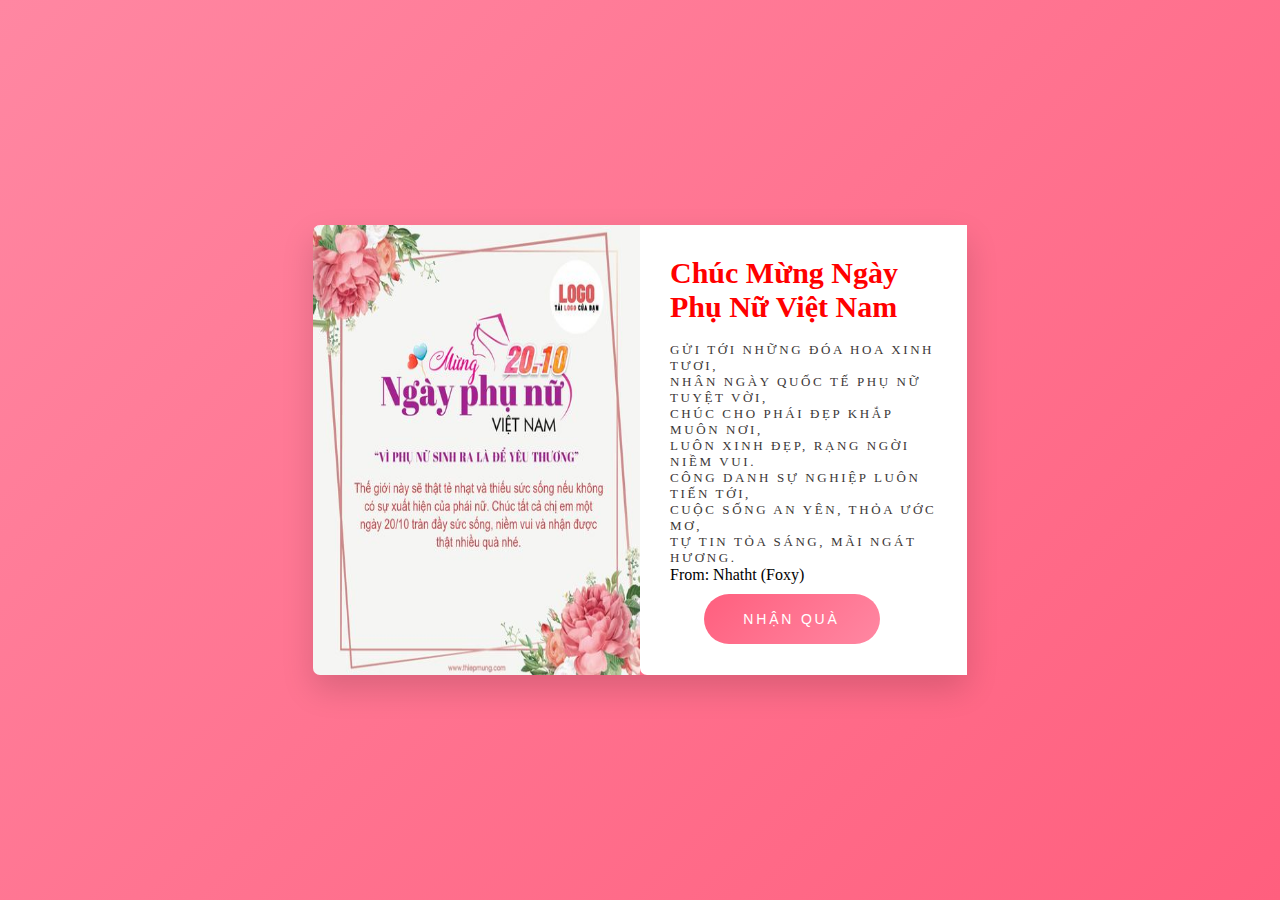
<file: index.html>
<!DOCTYPE html>
<html lang="en">
<head>
    <meta charset="UTF-8">
    <meta http-equiv="X-UA-Compatible" content="IE=edge">
    <meta name="viewport" content="width=device-width, initial-scale=1.0">
    <title>Chào Mừng Ngày Phụ Nữ Việt Nam 20/11</title>
    <link rel="stylesheet" href="./style.css">
    <style>
        .move-right {
            position: absolute;
            right: 0;
            top: 0; /* Nếu bạn muốn nó ở góc trên bên phải */
            /* bottom: 0; */ /* Nếu bạn muốn nó ở góc dưới bên phải */
        }
    </style>
</head>
<body>
    <div class="wrapper">
        <div class="product-img">
            <img src="./a.jpg" 
            alt="" height="420" width="327">
        </div>
        <div class="product-info">
            <div class="product-text">
                <div class="product-text-title">Chúc Mừng Ngày Phụ Nữ Việt Nam</div>
                <br>
                <div class="product-text-content">Gửi tới những đóa hoa xinh tươi,
                    <br>
                    Nhân ngày Quốc tế Phụ nữ tuyệt vời,
                    <br>
                    Chúc cho phái đẹp khắp muôn nơi,
                    <br>
                    Luôn xinh đẹp, rạng ngời niềm vui. <br>
                    Công danh sự nghiệp luôn tiến tới, <br>
                    Cuộc sống an yên, thỏa ước mơ, <br>
                    Tự tin tỏa sáng, mãi ngát hương. <br>
                </div>
                <div>
                    From: Nhatht (Foxy) <br>
                </div>
            </div>

            <div class="product-btn">
                <button id="giftButton" type="button">
                    Nhận quà
                </button>
            
                <script>
                    document.getElementById('giftButton').onclick = function() {
                        window.location.href = 'flower.html';
                    };
                </script>
            </div>
        </div>
    </div>
</body>
</html>
</file>
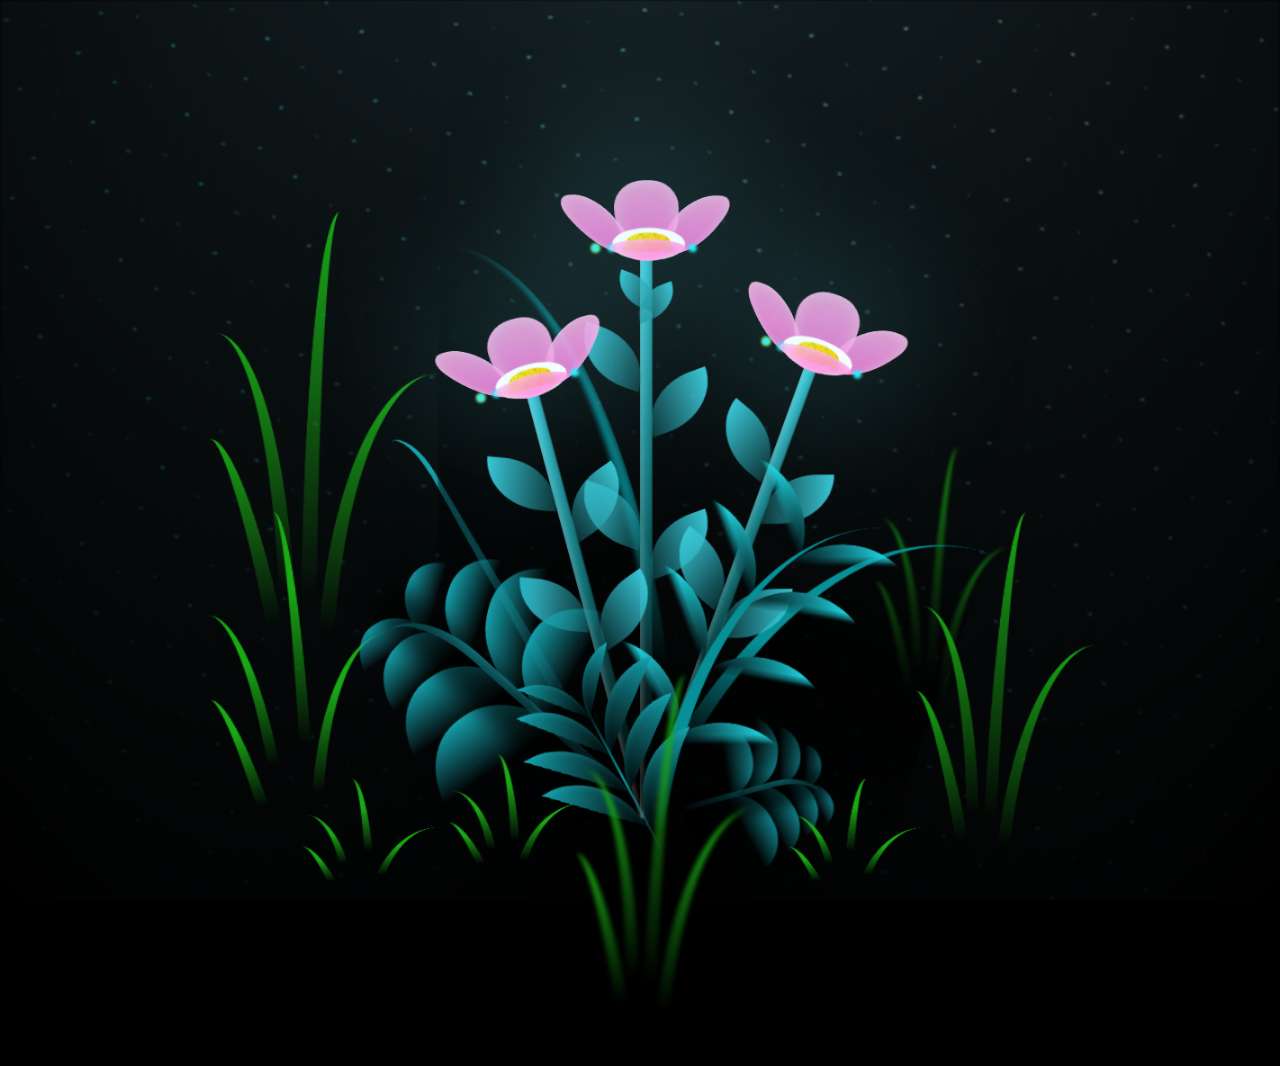
<file: flower.html>
<!DOCTYPE html>
<html lang="en">
<head>
    <meta charset="UTF-8">
    <meta http-equiv="X-UA-Compatible" content="IE=edge">
    <meta name="viewport" content="width=device-width, initial-scale=1.0">
    <link rel="stylesheet" href="style2.css">
    <title>Blossoming Flowers at Magical Night</title>
</head>
<body class="not-loaded">
  <div class="night">
    <div class="text" >
      Chúc Mừng Ngày Phụ Nữ Việt Nam
     </div>
  </div>
  
  <div class="flowers">
   
    <div class="flower flower--1">
      <div class="flower__leafs flower__leafs--1">
        <div class="flower__leaf flower__leaf--1"></div>
        <div class="flower__leaf flower__leaf--2"></div>
        <div class="flower__leaf flower__leaf--3"></div>
        <div class="flower__leaf flower__leaf--4"></div>
        <div class="flower__white-circle"></div>

        <div class="flower__light flower__light--1"></div>
        <div class="flower__light flower__light--2"></div>
        <div class="flower__light flower__light--3"></div>
        <div class="flower__light flower__light--4"></div>
        <div class="flower__light flower__light--5"></div>
        <div class="flower__light flower__light--6"></div>
        <div class="flower__light flower__light--7"></div>
        <div class="flower__light flower__light--8"></div>

      </div>
      <div class="flower__line">
        <div class="flower__line__leaf flower__line__leaf--1"></div>
        <div class="flower__line__leaf flower__line__leaf--2"></div>
        <div class="flower__line__leaf flower__line__leaf--3"></div>
        <div class="flower__line__leaf flower__line__leaf--4"></div>
        <div class="flower__line__leaf flower__line__leaf--5"></div>
        <div class="flower__line__leaf flower__line__leaf--6"></div>
      </div>
    </div>

    <div class="flower flower--2">
      <div class="flower__leafs flower__leafs--2">
        <div class="flower__leaf flower__leaf--1"></div>
        <div class="flower__leaf flower__leaf--2"></div>
        <div class="flower__leaf flower__leaf--3"></div>
        <div class="flower__leaf flower__leaf--4"></div>
        <div class="flower__white-circle"></div>

        <div class="flower__light flower__light--1"></div>
        <div class="flower__light flower__light--2"></div>
        <div class="flower__light flower__light--3"></div>
        <div class="flower__light flower__light--4"></div>
        <div class="flower__light flower__light--5"></div>
        <div class="flower__light flower__light--6"></div>
        <div class="flower__light flower__light--7"></div>
        <div class="flower__light flower__light--8"></div>

      </div>
      <div class="flower__line">
        <div class="flower__line__leaf flower__line__leaf--1"></div>
        <div class="flower__line__leaf flower__line__leaf--2"></div>
        <div class="flower__line__leaf flower__line__leaf--3"></div>
        <div class="flower__line__leaf flower__line__leaf--4"></div>
      </div>
    </div>

    <div class="flower flower--3">
      <div class="flower__leafs flower__leafs--3">
        <div class="flower__leaf flower__leaf--1"></div>
        <div class="flower__leaf flower__leaf--2"></div>
        <div class="flower__leaf flower__leaf--3"></div>
        <div class="flower__leaf flower__leaf--4"></div>
        <div class="flower__white-circle"></div>

        <div class="flower__light flower__light--1"></div>
        <div class="flower__light flower__light--2"></div>
        <div class="flower__light flower__light--3"></div>
        <div class="flower__light flower__light--4"></div>
        <div class="flower__light flower__light--5"></div>
        <div class="flower__light flower__light--6"></div>
        <div class="flower__light flower__light--7"></div>
        <div class="flower__light flower__light--8"></div>

      </div>
      <div class="flower__line">
        <div class="flower__line__leaf flower__line__leaf--1"></div>
        <div class="flower__line__leaf flower__line__leaf--2"></div>
        <div class="flower__line__leaf flower__line__leaf--3"></div>
        <div class="flower__line__leaf flower__line__leaf--4"></div>
      </div>
    </div>

    <div class="grow-ans" style="--d:1.2s">
      <div class="flower__g-long">
        <div class="flower__g-long__top"></div>
        <div class="flower__g-long__bottom"></div>
      </div>
    </div>

    <div class="growing-grass">
      <div class="flower__grass flower__grass--1">
        <div class="flower__grass--top"></div>
        <div class="flower__grass--bottom"></div>
        <div class="flower__grass__leaf flower__grass__leaf--1"></div>
        <div class="flower__grass__leaf flower__grass__leaf--2"></div>
        <div class="flower__grass__leaf flower__grass__leaf--3"></div>
        <div class="flower__grass__leaf flower__grass__leaf--4"></div>
        <div class="flower__grass__leaf flower__grass__leaf--5"></div>
        <div class="flower__grass__leaf flower__grass__leaf--6"></div>
        <div class="flower__grass__leaf flower__grass__leaf--7"></div>
        <div class="flower__grass__leaf flower__grass__leaf--8"></div>
        <div class="flower__grass__overlay"></div>
      </div>
    </div>

    <div class="growing-grass">
      <div class="flower__grass flower__grass--2">
        <div class="flower__grass--top"></div>
        <div class="flower__grass--bottom"></div>
        <div class="flower__grass__leaf flower__grass__leaf--1"></div>
        <div class="flower__grass__leaf flower__grass__leaf--2"></div>
        <div class="flower__grass__leaf flower__grass__leaf--3"></div>
        <div class="flower__grass__leaf flower__grass__leaf--4"></div>
        <div class="flower__grass__leaf flower__grass__leaf--5"></div>
        <div class="flower__grass__leaf flower__grass__leaf--6"></div>
        <div class="flower__grass__leaf flower__grass__leaf--7"></div>
        <div class="flower__grass__leaf flower__grass__leaf--8"></div>
        <div class="flower__grass__overlay"></div>
      </div>
    </div>

    <div class="grow-ans" style="--d:2.4s">
      <div class="flower__g-right flower__g-right--1">
        <div class="leaf"></div>
      </div>
    </div>

    <div class="grow-ans" style="--d:2.8s">
      <div class="flower__g-right flower__g-right--2">
        <div class="leaf"></div>
      </div>
    </div>

    <div class="grow-ans" style="--d:2.8s">
      <div class="flower__g-front">
        <div class="flower__g-front__leaf-wrapper flower__g-front__leaf-wrapper--1">
          <div class="flower__g-front__leaf"></div>
        </div>
        <div class="flower__g-front__leaf-wrapper flower__g-front__leaf-wrapper--2">
          <div class="flower__g-front__leaf"></div>
        </div>
        <div class="flower__g-front__leaf-wrapper flower__g-front__leaf-wrapper--3">
          <div class="flower__g-front__leaf"></div>
        </div>
        <div class="flower__g-front__leaf-wrapper flower__g-front__leaf-wrapper--4">
          <div class="flower__g-front__leaf"></div>
        </div>
        <div class="flower__g-front__leaf-wrapper flower__g-front__leaf-wrapper--5">
          <div class="flower__g-front__leaf"></div>
        </div>
        <div class="flower__g-front__leaf-wrapper flower__g-front__leaf-wrapper--6">
          <div class="flower__g-front__leaf"></div>
        </div>
        <div class="flower__g-front__leaf-wrapper flower__g-front__leaf-wrapper--7">
          <div class="flower__g-front__leaf"></div>
        </div>
        <div class="flower__g-front__leaf-wrapper flower__g-front__leaf-wrapper--8">
          <div class="flower__g-front__leaf"></div>
        </div>
        <div class="flower__g-front__line"></div>
      </div>
    </div>

    <div class="grow-ans" style="--d:3.2s">
      <div class="flower__g-fr">
        <div class="leaf"></div>
        <div class="flower__g-fr__leaf flower__g-fr__leaf--1"></div>
        <div class="flower__g-fr__leaf flower__g-fr__leaf--2"></div>
        <div class="flower__g-fr__leaf flower__g-fr__leaf--3"></div>
        <div class="flower__g-fr__leaf flower__g-fr__leaf--4"></div>
        <div class="flower__g-fr__leaf flower__g-fr__leaf--5"></div>
        <div class="flower__g-fr__leaf flower__g-fr__leaf--6"></div>
        <div class="flower__g-fr__leaf flower__g-fr__leaf--7"></div>
        <div class="flower__g-fr__leaf flower__g-fr__leaf--8"></div>
      </div>
    </div>

    <div class="long-g long-g--0">
      <div class="grow-ans" style="--d:3s">
        <div class="leaf leaf--0"></div>
      </div>
      <div class="grow-ans" style="--d:2.2s">
        <div class="leaf leaf--1"></div>
      </div>
      <div class="grow-ans" style="--d:3.4s">
        <div class="leaf leaf--2"></div>
      </div>
      <div class="grow-ans" style="--d:3.6s">
        <div class="leaf leaf--3"></div>
      </div>
    </div>

    <div class="long-g long-g--1">
      <div class="grow-ans" style="--d:3.6s">
        <div class="leaf leaf--0"></div>
      </div>
      <div class="grow-ans" style="--d:3.8s">
        <div class="leaf leaf--1"></div>
      </div>
      <div class="grow-ans" style="--d:4s">
        <div class="leaf leaf--2"></div>
      </div>
      <div class="grow-ans" style="--d:4.2s">
        <div class="leaf leaf--3"></div>
      </div>
    </div>

    <div class="long-g long-g--2">
      <div class="grow-ans" style="--d:4s">
        <div class="leaf leaf--0"></div>
      </div>
      <div class="grow-ans" style="--d:4.2s">
        <div class="leaf leaf--1"></div>
      </div>
      <div class="grow-ans" style="--d:4.4s">
        <div class="leaf leaf--2"></div>
      </div>
      <div class="grow-ans" style="--d:4.6s">
        <div class="leaf leaf--3"></div>
      </div>
    </div>

    <div class="long-g long-g--3">
      <div class="grow-ans" style="--d:4s">
        <div class="leaf leaf--0"></div>
      </div>
      <div class="grow-ans" style="--d:4.2s">
        <div class="leaf leaf--1"></div>
      </div>
      <div class="grow-ans" style="--d:3s">
        <div class="leaf leaf--2"></div>
      </div>
      <div class="grow-ans" style="--d:3.6s">
        <div class="leaf leaf--3"></div>
      </div>
    </div>

    <div class="long-g long-g--4">
      <div class="grow-ans" style="--d:4s">
        <div class="leaf leaf--0"></div>
      </div>
      <div class="grow-ans" style="--d:4.2s">
        <div class="leaf leaf--1"></div>
      </div>
      <div class="grow-ans" style="--d:3s">
        <div class="leaf leaf--2"></div>
      </div>
      <div class="grow-ans" style="--d:3.6s">
        <div class="leaf leaf--3"></div>
      </div>
    </div>

    <div class="long-g long-g--5">
      <div class="grow-ans" style="--d:4s">
        <div class="leaf leaf--0"></div>
      </div>
      <div class="grow-ans" style="--d:4.2s">
        <div class="leaf leaf--1"></div>
      </div>
      <div class="grow-ans" style="--d:3s">
        <div class="leaf leaf--2"></div>
      </div>
      <div class="grow-ans" style="--d:3.6s">
        <div class="leaf leaf--3"></div>
      </div>
    </div>

    <div class="long-g long-g--6">
      <div class="grow-ans" style="--d:4.2s">
        <div class="leaf leaf--0"></div>
      </div>
      <div class="grow-ans" style="--d:4.4s">
        <div class="leaf leaf--1"></div>
      </div>
      <div class="grow-ans" style="--d:4.6s">
        <div class="leaf leaf--2"></div>
      </div>
      <div class="grow-ans" style="--d:4.8s">
        <div class="leaf leaf--3"></div>
      </div>
    </div>

    <div class="long-g long-g--7">
      <div class="grow-ans" style="--d:3s">
        <div class="leaf leaf--0"></div>
      </div>
      <div class="grow-ans" style="--d:3.2s">
        <div class="leaf leaf--1"></div>
      </div>
      <div class="grow-ans" style="--d:3.5s">
        <div class="leaf leaf--2"></div>
      </div>
      <div class="grow-ans" style="--d:3.6s">
        <div class="leaf leaf--3"></div>
      </div>
    </div>
  </div>
</body>
</html>
<script src="main.js"></script>
</file>
<file: style.css>
* {
    margin: 0;
    padding: 0;
    box-sizing: border-box;
}

body {
    background: linear-gradient(135deg, #FF87A2, #FF5F7E);
	font-family: 'Poppins', sans-serif;
	font-family: 'Poppins', sans-serif;
    display: flex;
    justify-content: center;
    align-items: center;
    height: 100vh; /* Full viewport height */
    margin: 0; /* Remove default margin */
}

.wrapper {
    height: 450px;
    width: 654px;
    margin: 50px auto;
    border-radius: 7px;
    -webkit-box-shadow: 0px 14px 32px 0px 
    rgba(0,0,0,0.15) ;
    -moz-box-shadow:0px 14px 32px 0px
    rgba(0,0,0,0.15) ;
    box-shadow: 0px 14px 32px 0px
    rgba(0,0,0,0.15);
}

.product-img {
    float: left;
    height: 450px;
    width: 327px;
}

.product-img img {
    border-radius: 7px 0 0 7px;
    height: 100%;
}

.product-info {
    float: left;
    height: 450px;
    width: 327px;
    border-radius: 0 0 0 7px;
    background-color: #fff;
    font-family: 'Great Vibes', cursive;
    display: flex;
    justify-content: center;
    flex-direction: column;
    align-items: center;

}

.product-text {
    padding: 0 30px;
   
}

.product-text-title {
    font-size: 30px;
    font-weight: 700;
    color: red;
}

.product-text-content {
    
    font-size: 13px;
    /* font-family: rale; */
    font-weight: 400;
    text-transform: uppercase;
    color: #3b3737;
    letter-spacing: 0.2em;
}

.product-text p {
    /* height: 125px; */
    margin:0 0 0 38px;
    color: black;
    line-height: 1.7em;
    font-size: 15px;
    font-weight: lighter;
    overflow:hidden ;
}

.product-btn {
   margin-top: 10px;
}

/* .product-btn p {
    display: inline-block;
    position: absolute;
    top: -13px;
    height: 50px;
    margin: 0 0 0 38px;
    font-size: 28px;
    font-weight: lighter;
    color: pink;
} */

/* span {
    display: inline-block;
    height: 50px;
    font-size: 34px;
} */

.product-btn button {
    display: inline-block;
    height: 50px;
    width: 176px;
    margin: 0 40px 0 16px;
    box-sizing: border-box;
    border: transparent;
    border-radius: 60px;
    font-size: 14px;
    font-weight: 500;
    text-transform: uppercase;
    letter-spacing: 0.2em;
    color: #fff;
    background: linear-gradient(135deg, #FF5F7E, #FF87A2);
    cursor: pointer;
    outline: none;
}

.product-btn button:hover {
    background-color: #79b091;
}

@media (max-width: 430px) {
.wrapper{
    width: 100%;
    height: 100%;
    display: flex;
    flex-direction: column;
    justify-content: center;
    align-items: center;
}
.product-info{
    display: flex;
    flex-direction: column;
    justify-content: center;
    align-items: center;
    font-family: -apple-system, BlinkMacSystemFont, "Segoe UI", Roboto, "Helvetica Neue", Arial, sans-serif;
}
.product-text-title{
    font-size: 28px;
    color: red;
    text-align: center;
}
.product-text{
    text-align: justify;
    display: flex;
    justify-content: center;
    align-items: center;
    flex-direction: column;
    padding: 0 30px;

}
.product-text-content{
    text-align: justify;
    font-size: 13px;

}
.product-img img {
    border-radius: 0
}
}
</file>
<file: style2.css>
*,
*::after,
*::before {
  padding: 0;
  margin: 0;
  box-sizing: border-box;
}

:root {
  --dark-color: #000;
}

body {
  display: flex;
  align-items: flex-end;
  justify-content: center;
  min-height: 100vh;
  background-color: var(--dark-color);
  overflow: hidden;
  perspective: 1000px;
}

.night {
  position: fixed;
  left: 50%;
  top: 0;
  transform: translateX(-50%);
  width: 100%;
  height: 100%;
  filter: blur(0.1vmin);
  background-image: radial-gradient(ellipse at top, transparent 0%, var(--dark-color)), radial-gradient(ellipse at bottom, var(--dark-color), rgba(145, 233, 255, 0.2)), repeating-linear-gradient(220deg, rgb(0, 0, 0) 0px, rgb(0, 0, 0) 19px, transparent 19px, transparent 22px), repeating-linear-gradient(189deg, rgb(0, 0, 0) 0px, rgb(0, 0, 0) 19px, transparent 19px, transparent 22px), repeating-linear-gradient(148deg, rgb(0, 0, 0) 0px, rgb(0, 0, 0) 19px, transparent 19px, transparent 22px), linear-gradient(90deg, rgb(0, 255, 250), rgb(240, 240, 240));
}

.flowers {
  position: relative;
  transform: scale(0.9);
}

.flower {
  position: absolute;
  bottom: 10vmin;
  transform-origin: bottom center;
  z-index: 10;
  --fl-speed: 0.8s;
}
.flower--1 {
  animation: moving-flower-1 4s linear infinite;
}
.flower--1 .flower__line {
  height: 70vmin;
  animation-delay: 0.3s;
}
.flower--1 .flower__line__leaf--1 {
  animation: blooming-leaf-right var(--fl-speed) 1.6s backwards;
}
.flower--1 .flower__line__leaf--2 {
  animation: blooming-leaf-right var(--fl-speed) 1.4s backwards;
}
.flower--1 .flower__line__leaf--3 {
  animation: blooming-leaf-left var(--fl-speed) 1.2s backwards;
}
.flower--1 .flower__line__leaf--4 {
  animation: blooming-leaf-left var(--fl-speed) 1s backwards;
}
.flower--1 .flower__line__leaf--5 {
  animation: blooming-leaf-right var(--fl-speed) 1.8s backwards;
}
.flower--1 .flower__line__leaf--6 {
  animation: blooming-leaf-left var(--fl-speed) 2s backwards;
}
.flower--2 {
  left: 50%;
  transform: rotate(20deg);
  animation: moving-flower-2 4s linear infinite;
}
.flower--2 .flower__line {
  height: 60vmin;
  animation-delay: 0.6s;
}
.flower--2 .flower__line__leaf--1 {
  animation: blooming-leaf-right var(--fl-speed) 1.9s backwards;
}
.flower--2 .flower__line__leaf--2 {
  animation: blooming-leaf-right var(--fl-speed) 1.7s backwards;
}
.flower--2 .flower__line__leaf--3 {
  animation: blooming-leaf-left var(--fl-speed) 1.5s backwards;
}
.flower--2 .flower__line__leaf--4 {
  animation: blooming-leaf-left var(--fl-speed) 1.3s backwards;
}
.flower--3 {
  left: 50%;
  transform: rotate(-15deg);
  animation: moving-flower-3 4s linear infinite;
}
.flower--3 .flower__line {
  animation-delay: 0.9s;
}
.flower--3 .flower__line__leaf--1 {
  animation: blooming-leaf-right var(--fl-speed) 2.5s backwards;
}
.flower--3 .flower__line__leaf--2 {
  animation: blooming-leaf-right var(--fl-speed) 2.3s backwards;
}
.flower--3 .flower__line__leaf--3 {
  animation: blooming-leaf-left var(--fl-speed) 2.1s backwards;
}
.flower--3 .flower__line__leaf--4 {
  animation: blooming-leaf-left var(--fl-speed) 1.9s backwards;
}
.flower__leafs {
  position: relative;
  animation: blooming-flower 2s backwards;
}
.flower__leafs--1 {
  animation-delay: 1.1s;
}
.flower__leafs--2 {
  animation-delay: 1.4s;
}
.flower__leafs--3 {
  animation-delay: 1.7s;
}
.flower__leafs::after {
  content: "";
  position: absolute;
  left: 0;
  top: 0;
  transform: translate(-50%, -100%);
  width: 8vmin;
  height: 8vmin;
  background-color: #6bf0ff;
  filter: blur(10vmin);
}
.flower__leaf {
  position: absolute;
  bottom: 0;
  left: 50%;
  width: 8vmin;
  height: 11vmin;
  border-radius: 51% 49% 47% 53%/44% 45% 55% 69%;
  background-color: #a7ffee;
  background-image: linear-gradient(to top, #ff78dd, #faace6);
  transform-origin: bottom center;
  opacity: 0.9;
  box-shadow: inset 0 0 2vmin rgba(255, 255, 255, 0.5);
}
.flower__leaf--1 {
  transform: translate(-10%, 1%) rotateY(40deg) rotateX(-50deg);
}
.flower__leaf--2 {
  transform: translate(-50%, -4%) rotateX(40deg);
}
.flower__leaf--3 {
  transform: translate(-90%, 0%) rotateY(45deg) rotateX(50deg);
}
.flower__leaf--4 {
  width: 8vmin;
  height: 8vmin;
  transform-origin: bottom left;
  border-radius: 4vmin 10vmin 4vmin 4vmin;
  transform: translate(0%, 18%) rotateX(70deg) rotate(-43deg);
  background-image: linear-gradient(to top, #ff78dd, #faace6);
  z-index: 1;
  opacity: 0.8;
}
.flower__white-circle {
  position: absolute;
  left: -3.5vmin;
  top: -3vmin;
  width: 9vmin;
  height: 4vmin;
  border-radius: 50%;
  background-color: #fff;
}
.flower__white-circle::after {
  content: "";
  position: absolute;
  left: 50%;
  top: 45%;
  transform: translate(-50%, -50%);
  width: 60%;
  height: 60%;
  border-radius: inherit;
  background-image: repeating-linear-gradient(135deg, rgba(0, 0, 0, 0.03) 0px, rgba(0, 0, 0, 0.03) 1px, transparent 1px, transparent 12px), repeating-linear-gradient(45deg, rgba(0, 0, 0, 0.03) 0px, rgba(0, 0, 0, 0.03) 1px, transparent 1px, transparent 12px), repeating-linear-gradient(67.5deg, rgba(0, 0, 0, 0.03) 0px, rgba(0, 0, 0, 0.03) 1px, transparent 1px, transparent 12px), repeating-linear-gradient(135deg, rgba(0, 0, 0, 0.03) 0px, rgba(0, 0, 0, 0.03) 1px, transparent 1px, transparent 12px), repeating-linear-gradient(45deg, rgba(0, 0, 0, 0.03) 0px, rgba(0, 0, 0, 0.03) 1px, transparent 1px, transparent 12px), repeating-linear-gradient(112.5deg, rgba(0, 0, 0, 0.03) 0px, rgba(0, 0, 0, 0.03) 1px, transparent 1px, transparent 12px), repeating-linear-gradient(112.5deg, rgba(0, 0, 0, 0.03) 0px, rgba(0, 0, 0, 0.03) 1px, transparent 1px, transparent 12px), repeating-linear-gradient(45deg, rgba(0, 0, 0, 0.03) 0px, rgba(0, 0, 0, 0.03) 1px, transparent 1px, transparent 12px), repeating-linear-gradient(22.5deg, rgba(0, 0, 0, 0.03) 0px, rgba(0, 0, 0, 0.03) 1px, transparent 1px, transparent 12px), repeating-linear-gradient(45deg, rgba(0, 0, 0, 0.03) 0px, rgba(0, 0, 0, 0.03) 1px, transparent 1px, transparent 12px), repeating-linear-gradient(22.5deg, rgba(0, 0, 0, 0.03) 0px, rgba(0, 0, 0, 0.03) 1px, transparent 1px, transparent 12px), repeating-linear-gradient(135deg, rgba(0, 0, 0, 0.03) 0px, rgba(0, 0, 0, 0.03) 1px, transparent 1px, transparent 12px), repeating-linear-gradient(157.5deg, rgba(0, 0, 0, 0.03) 0px, rgba(0, 0, 0, 0.03) 1px, transparent 1px, transparent 12px), repeating-linear-gradient(67.5deg, rgba(0, 0, 0, 0.03) 0px, rgba(0, 0, 0, 0.03) 1px, transparent 1px, transparent 12px), repeating-linear-gradient(67.5deg, rgba(0, 0, 0, 0.03) 0px, rgba(0, 0, 0, 0.03) 1px, transparent 1px, transparent 12px), linear-gradient(90deg, rgb(255, 235, 18), rgb(255, 206, 0));
}
.flower__line {
  height: 55vmin;
  width: 1.5vmin;
  background-image: linear-gradient(to left, rgba(0, 0, 0, 0.2), transparent, rgba(255, 255, 255, 0.2)), linear-gradient(to top, transparent 10%, #14757a, #39c6d6);
  box-shadow: inset 0 0 2px rgba(0, 0, 0, 0.5);
  animation: grow-flower-tree 4s backwards;
}
.flower__line__leaf {
  --w: 7vmin;
  --h: calc(var(--w) + 2vmin);
  position: absolute;
  top: 20%;
  left: 90%;
  width: var(--w);
  height: var(--h);
  border-top-right-radius: var(--h);
  border-bottom-left-radius: var(--h);
  background-image: linear-gradient(to top, rgba(20, 117, 122, 0.4), #39c6d6);
}
.flower__line__leaf--1 {
  transform: rotate(70deg) rotateY(30deg);
}
.flower__line__leaf--2 {
  top: 45%;
  transform: rotate(70deg) rotateY(30deg);
}
.flower__line__leaf--3, .flower__line__leaf--4, .flower__line__leaf--6 {
  border-top-right-radius: 0;
  border-bottom-left-radius: 0;
  border-top-left-radius: var(--h);
  border-bottom-right-radius: var(--h);
  left: -460%;
  top: 12%;
  transform: rotate(-70deg) rotateY(30deg);
}
.flower__line__leaf--4 {
  top: 40%;
}
.flower__line__leaf--5 {
  top: 0;
  transform-origin: left;
  transform: rotate(70deg) rotateY(30deg) scale(0.6);
}
.flower__line__leaf--6 {
  top: -2%;
  left: -450%;
  transform-origin: right;
  transform: rotate(-70deg) rotateY(30deg) scale(0.6);
}
.flower__light {
  position: absolute;
  bottom: 0vmin;
  width: 1vmin;
  height: 1vmin;
  background-color: rgb(255, 251, 0);
  border-radius: 50%;
  filter: blur(0.2vmin);
  animation: light-ans 4s linear infinite backwards;
}
.flower__light:nth-child(odd) {
  background-color: #23f0ff;
}
.flower__light--1 {
  left: -2vmin;
  animation-delay: 1s;
}
.flower__light--2 {
  left: 3vmin;
  animation-delay: 0.5s;
}
.flower__light--3 {
  left: -6vmin;
  animation-delay: 0.3s;
}
.flower__light--4 {
  left: 6vmin;
  animation-delay: 0.9s;
}
.flower__light--5 {
  left: -1vmin;
  animation-delay: 1.5s;
}
.flower__light--6 {
  left: -4vmin;
  animation-delay: 3s;
}
.flower__light--7 {
  left: 3vmin;
  animation-delay: 2s;
}
.flower__light--8 {
  left: -6vmin;
  animation-delay: 3.5s;
}
.flower__grass {
  --c: #159faa;
  --line-w: 1.5vmin;
  position: absolute;
  bottom: 12vmin;
  left: -7vmin;
  display: flex;
  flex-direction: column;
  align-items: flex-end;
  z-index: 20;
  transform-origin: bottom center;
  transform: rotate(-48deg) rotateY(40deg);
}
.flower__grass--1 {
  animation: moving-grass 2s linear infinite;
}
.flower__grass--2 {
  left: 2vmin;
  bottom: 10vmin;
  transform: scale(0.5) rotate(75deg) rotateX(10deg) rotateY(-200deg);
  opacity: 0.8;
  z-index: 0;
  animation: moving-grass--2 1.5s linear infinite;
}
.flower__grass--top {
  width: 7vmin;
  height: 10vmin;
  border-top-right-radius: 100%;
  border-right: var(--line-w) solid var(--c);
  transform-origin: bottom center;
  transform: rotate(-2deg);
}
.flower__grass--bottom {
  margin-top: -2px;
  width: var(--line-w);
  height: 25vmin;
  background-image: linear-gradient(to top, transparent, var(--c));
}
.flower__grass__leaf {
  --size: 10vmin;
  position: absolute;
  width: calc(var(--size) * 2.1);
  height: var(--size);
  border-top-left-radius: var(--size);
  border-top-right-radius: var(--size);
  background-image: linear-gradient(to top, transparent, transparent 30%, var(--c));
  z-index: 100;
}
.flower__grass__leaf--1 {
  top: -6%;
  left: 30%;
  --size: 6vmin;
  transform: rotate(-20deg);
  animation: growing-grass-ans--1 2s 2.6s backwards;
}
@keyframes growing-grass-ans--1 {
  0% {
    transform-origin: bottom left;
    transform: rotate(-20deg) scale(0);
  }
}
.flower__grass__leaf--2 {
  top: -5%;
  left: -110%;
  --size: 6vmin;
  transform: rotate(10deg);
  animation: growing-grass-ans--2 2s 2.4s linear backwards;
}
@keyframes growing-grass-ans--2 {
  0% {
    transform-origin: bottom right;
    transform: rotate(10deg) scale(0);
  }
}
.flower__grass__leaf--3 {
  top: 5%;
  left: 60%;
  --size: 8vmin;
  transform: rotate(-18deg) rotateX(-20deg);
  animation: growing-grass-ans--3 2s 2.2s linear backwards;
}
@keyframes growing-grass-ans--3 {
  0% {
    transform-origin: bottom left;
    transform: rotate(-18deg) rotateX(-20deg) scale(0);
  }
}
.flower__grass__leaf--4 {
  top: 6%;
  left: -135%;
  --size: 8vmin;
  transform: rotate(2deg);
  animation: growing-grass-ans--4 2s 2s linear backwards;
}
@keyframes growing-grass-ans--4 {
  0% {
    transform-origin: bottom right;
    transform: rotate(2deg) scale(0);
  }
}
.flower__grass__leaf--5 {
  top: 20%;
  left: 60%;
  --size: 10vmin;
  transform: rotate(-24deg) rotateX(-20deg);
  animation: growing-grass-ans--5 2s 1.8s linear backwards;
}
@keyframes growing-grass-ans--5 {
  0% {
    transform-origin: bottom left;
    transform: rotate(-24deg) rotateX(-20deg) scale(0);
  }
}
.flower__grass__leaf--6 {
  top: 22%;
  left: -180%;
  --size: 10vmin;
  transform: rotate(10deg);
  animation: growing-grass-ans--6 2s 1.6s linear backwards;
}
@keyframes growing-grass-ans--6 {
  0% {
    transform-origin: bottom right;
    transform: rotate(10deg) scale(0);
  }
}
.flower__grass__leaf--7 {
  top: 39%;
  left: 70%;
  --size: 10vmin;
  transform: rotate(-10deg);
  animation: growing-grass-ans--7 2s 1.4s linear backwards;
}
@keyframes growing-grass-ans--7 {
  0% {
    transform-origin: bottom left;
    transform: rotate(-10deg) scale(0);
  }
}
.flower__grass__leaf--8 {
  top: 40%;
  left: -215%;
  --size: 11vmin;
  transform: rotate(10deg);
  animation: growing-grass-ans--8 2s 1.2s linear backwards;
}
@keyframes growing-grass-ans--8 {
  0% {
    transform-origin: bottom right;
    transform: rotate(10deg) scale(0);
  }
}
.flower__grass__overlay {
  position: absolute;
  top: -10%;
  right: 0%;
  width: 100%;
  height: 100%;
  background-color: rgba(0, 0, 0, 0.6);
  filter: blur(1.5vmin);
  z-index: 100;
}
.flower__g-long {
  --w: 2vmin;
  --h: 6vmin;
  --c: #159faa;
  position: absolute;
  bottom: 10vmin;
  left: -3vmin;
  transform-origin: bottom center;
  transform: rotate(-30deg) rotateY(-20deg);
  display: flex;
  flex-direction: column;
  align-items: flex-end;
  animation: flower-g-long-ans 3s linear infinite;
}
@keyframes flower-g-long-ans {
  0%, 100% {
    transform: rotate(-30deg) rotateY(-20deg);
  }
  50% {
    transform: rotate(-32deg) rotateY(-20deg);
  }
}
.flower__g-long__top {
  top: calc(var(--h) * -1);
  width: calc(var(--w) + 1vmin);
  height: var(--h);
  border-top-right-radius: 100%;
  border-right: 0.7vmin solid var(--c);
  transform: translate(-0.7vmin, 1vmin);
}
.flower__g-long__bottom {
  width: var(--w);
  height: 50vmin;
  transform-origin: bottom center;
  background-image: linear-gradient(to top, transparent 30%, var(--c));
  box-shadow: inset 0 0 2px rgba(0, 0, 0, 0.5);
  -webkit-clip-path: polygon(35% 0, 65% 1%, 100% 100%, 0% 100%);
          clip-path: polygon(35% 0, 65% 1%, 100% 100%, 0% 100%);
}
.flower__g-right {
  position: absolute;
  bottom: 6vmin;
  left: -2vmin;
  transform-origin: bottom left;
  transform: rotate(20deg);
}
.flower__g-right .leaf {
  width: 30vmin;
  height: 50vmin;
  border-top-left-radius: 100%;
  border-left: 2vmin solid #079097;
  background-image: linear-gradient(to bottom, transparent, var(--dark-color) 60%);
  -webkit-mask-image: linear-gradient(to top, transparent 30%, #079097 60%);
}
.flower__g-right--1 {
  animation: flower-g-right-ans 2.5s linear infinite;
}
.flower__g-right--2 {
  left: 5vmin;
  transform: rotateY(-180deg);
  animation: flower-g-right-ans--2 3s linear infinite;
}
.flower__g-right--2 .leaf {
  height: 75vmin;
  filter: blur(0.3vmin);
  opacity: 0.8;
}
@keyframes flower-g-right-ans {
  0%, 100% {
    transform: rotate(20deg);
  }
  50% {
    transform: rotate(24deg) rotateX(-20deg);
  }
}
@keyframes flower-g-right-ans--2 {
  0%, 100% {
    transform: rotateY(-180deg) rotate(0deg) rotateX(-20deg);
  }
  50% {
    transform: rotateY(-180deg) rotate(6deg) rotateX(-20deg);
  }
}
.flower__g-front {
  position: absolute;
  bottom: 6vmin;
  left: 2.5vmin;
  z-index: 100;
  transform-origin: bottom center;
  transform: rotate(-28deg) rotateY(30deg) scale(1.04);
  animation: flower__g-front-ans 2s linear infinite;
}
@keyframes flower__g-front-ans {
  0%, 100% {
    transform: rotate(-28deg) rotateY(30deg) scale(1.04);
  }
  50% {
    transform: rotate(-35deg) rotateY(40deg) scale(1.04);
  }
}
.flower__g-front__line {
  width: 0.3vmin;
  height: 20vmin;
  background-image: linear-gradient(to top, transparent, #079097, transparent 100%);
  position: relative;
}
.flower__g-front__leaf-wrapper {
  position: absolute;
  top: 0;
  left: 0;
  transform-origin: bottom left;
  transform: rotate(10deg);
}
.flower__g-front__leaf-wrapper:nth-child(even) {
  left: 0vmin;
  transform: rotateY(-180deg) rotate(5deg);
  animation: flower__g-front__leaf-left-ans 1s ease-in backwards;
}
.flower__g-front__leaf-wrapper:nth-child(odd) {
  animation: flower__g-front__leaf-ans 1s ease-in backwards;
}
.flower__g-front__leaf-wrapper--1 {
  top: -8vmin;
  transform: scale(0.7);
  animation: flower__g-front__leaf-ans 1s 5.5s ease-in backwards !important;
}
.flower__g-front__leaf-wrapper--2 {
  top: -8vmin;
  transform: rotateY(-180deg) scale(0.7) !important;
  animation: flower__g-front__leaf-left-ans-2 1s 4.6s ease-in backwards !important;
}
.flower__g-front__leaf-wrapper--3 {
  top: -3vmin;
  animation: flower__g-front__leaf-ans 1s 4.6s ease-in backwards;
}
.flower__g-front__leaf-wrapper--4 {
  top: -3vmin;
  transform: rotateY(-180deg) scale(0.9) !important;
  animation: flower__g-front__leaf-left-ans-2 1s 4.6s ease-in backwards !important;
}
@keyframes flower__g-front__leaf-left-ans-2 {
  0% {
    transform: rotateY(-180deg) scale(0);
  }
}
.flower__g-front__leaf-wrapper--5, .flower__g-front__leaf-wrapper--6 {
  top: 2vmin;
}
.flower__g-front__leaf-wrapper--7, .flower__g-front__leaf-wrapper--8 {
  top: 6.5vmin;
}
.flower__g-front__leaf-wrapper--2 {
  animation-delay: 5.2s !important;
}
.flower__g-front__leaf-wrapper--3 {
  animation-delay: 4.9s !important;
}
.flower__g-front__leaf-wrapper--5 {
  animation-delay: 4.3s !important;
}
.flower__g-front__leaf-wrapper--6 {
  animation-delay: 4.1s !important;
}
.flower__g-front__leaf-wrapper--7 {
  animation-delay: 3.8s !important;
}
.flower__g-front__leaf-wrapper--8 {
  animation-delay: 3.5s !important;
}
@keyframes flower__g-front__leaf-ans {
  0% {
    transform: rotate(10deg) scale(0);
  }
}
@keyframes flower__g-front__leaf-left-ans {
  0% {
    transform: rotateY(-180deg) rotate(5deg) scale(0);
  }
}
.flower__g-front__leaf {
  width: 10vmin;
  height: 10vmin;
  border-radius: 100% 0% 0% 100%/100% 100% 0% 0%;
  box-shadow: inset 0 2px 1vmin hsla(184, 97%, 58%, 0.2);
  background-image: linear-gradient(to bottom left, transparent, var(--dark-color)), linear-gradient(to bottom right, #159faa 50%, transparent 50%, transparent);
  -webkit-mask-image: linear-gradient(to bottom right, #159faa 50%, transparent 50%, transparent);
  mask-image: linear-gradient(to bottom right, #159faa 50%, transparent 50%, transparent);
}
.flower__g-fr {
  position: absolute;
  bottom: -4vmin;
  left: vmin;
  transform-origin: bottom left;
  z-index: 10;
  animation: flower__g-fr-ans 2s linear infinite;
}
@keyframes flower__g-fr-ans {
  0%, 100% {
    transform: rotate(2deg);
  }
  50% {
    transform: rotate(4deg);
  }
}
.flower__g-fr .leaf {
  width: 30vmin;
  height: 50vmin;
  border-top-left-radius: 100%;
  border-left: 2vmin solid #079097;
  -webkit-mask-image: linear-gradient(to top, transparent 25%, #079097 50%);
  position: relative;
  z-index: 1;
}
.flower__g-fr__leaf {
  position: absolute;
  top: 0;
  left: 0;
  width: 10vmin;
  height: 10vmin;
  border-radius: 100% 0% 0% 100%/100% 100% 0% 0%;
  box-shadow: inset 0 2px 1vmin hsla(184, 97%, 58%, 0.2);
  background-image: linear-gradient(to bottom left, transparent, var(--dark-color) 98%), linear-gradient(to bottom right, #23f0ff 45%, transparent 50%, transparent);
  -webkit-mask-image: linear-gradient(135deg, #159faa 40%, transparent 50%, transparent);
}
.flower__g-fr__leaf--1 {
  left: 20vmin;
  transform: rotate(45deg);
  animation: flower__g-fr-leaft-ans-1 0.5s 5.2s linear backwards;
}
@keyframes flower__g-fr-leaft-ans-1 {
  0% {
    transform-origin: left;
    transform: rotate(45deg) scale(0);
  }
}
.flower__g-fr__leaf--2 {
  left: 12vmin;
  top: -7vmin;
  transform: rotate(25deg) rotateY(-180deg);
  animation: flower__g-fr-leaft-ans-6 0.5s 5s linear backwards;
}
.flower__g-fr__leaf--3 {
  left: 15vmin;
  top: 6vmin;
  transform: rotate(55deg);
  animation: flower__g-fr-leaft-ans-5 0.5s 4.8s linear backwards;
}
.flower__g-fr__leaf--4 {
  left: 6vmin;
  top: -2vmin;
  transform: rotate(25deg) rotateY(-180deg);
  animation: flower__g-fr-leaft-ans-6 0.5s 4.6s linear backwards;
}
.flower__g-fr__leaf--5 {
  left: 10vmin;
  top: 14vmin;
  transform: rotate(55deg);
  animation: flower__g-fr-leaft-ans-5 0.5s 4.4s linear backwards;
}
@keyframes flower__g-fr-leaft-ans-5 {
  0% {
    transform-origin: left;
    transform: rotate(55deg) scale(0);
  }
}
.flower__g-fr__leaf--6 {
  left: 0vmin;
  top: 6vmin;
  transform: rotate(25deg) rotateY(-180deg);
  animation: flower__g-fr-leaft-ans-6 0.5s 4.2s linear backwards;
}
@keyframes flower__g-fr-leaft-ans-6 {
  0% {
    transform-origin: right;
    transform: rotate(25deg) rotateY(-180deg) scale(0);
  }
}
.flower__g-fr__leaf--7 {
  left: 5vmin;
  top: 22vmin;
  transform: rotate(45deg);
  animation: flower__g-fr-leaft-ans-7 0.5s 4s linear backwards;
}
@keyframes flower__g-fr-leaft-ans-7 {
  0% {
    transform-origin: left;
    transform: rotate(45deg) scale(0);
  }
}
.flower__g-fr__leaf--8 {
  left: -4vmin;
  top: 15vmin;
  transform: rotate(15deg) rotateY(-180deg);
  animation: flower__g-fr-leaft-ans-8 0.5s 3.8s linear backwards;
}
@keyframes flower__g-fr-leaft-ans-8 {
  0% {
    transform-origin: right;
    transform: rotate(15deg) rotateY(-180deg) scale(0);
  }
}

.long-g {
  position: absolute;
  bottom: 25vmin;
  left: -42vmin;
  transform-origin: bottom left;
}
.long-g--1 {
  bottom: 0vmin;
  transform: scale(0.8) rotate(-5deg);
}
.long-g--1 .leaf {
  -webkit-mask-image: linear-gradient(to top, transparent 40%, #079097 80%) !important;
}
.long-g--1 .leaf--1 {
  --w: 5vmin;
  --h: 60vmin;
  left: -2vmin;
  transform: rotate(3deg) rotateY(-180deg);
}
.long-g--2, .long-g--3 {
  bottom: -3vmin;
  left: -35vmin;
  transform-origin: center;
  transform: scale(0.6) rotateX(60deg);
}
.long-g--2 .leaf, .long-g--3 .leaf {
  -webkit-mask-image: linear-gradient(to top, transparent 50%, #079097 80%) !important;
}
.long-g--2 .leaf--1, .long-g--3 .leaf--1 {
  left: -1vmin;
  transform: rotateY(-180deg);
}
.long-g--3 {
  left: -17vmin;
  bottom: 0vmin;
}
.long-g--3 .leaf {
  -webkit-mask-image: linear-gradient(to top, transparent 40%, #079097 80%) !important;
}
.long-g--4 {
  left: 25vmin;
  bottom: -3vmin;
  transform-origin: center;
  transform: scale(0.6) rotateX(60deg);
}
.long-g--4 .leaf {
  -webkit-mask-image: linear-gradient(to top, transparent 50%, #079097 80%) !important;
}
.long-g--5 {
  left: 42vmin;
  bottom: 0vmin;
  transform: scale(0.8) rotate(2deg);
}
.long-g--6 {
  left: 0vmin;
  bottom: -20vmin;
  z-index: 100;
  filter: blur(0.3vmin);
  transform: scale(0.8) rotate(2deg);
}
.long-g--7 {
  left: 35vmin;
  bottom: 20vmin;
  z-index: -1;
  filter: blur(0.3vmin);
  transform: scale(0.6) rotate(2deg);
  opacity: 0.7;
}
.long-g .leaf {
  --w: 15vmin;
  --h: 40vmin;
  --c: #1aaa15;
  position: absolute;
  bottom: 0;
  width: var(--w);
  height: var(--h);
  border-top-left-radius: 100%;
  border-left: 2vmin solid var(--c);
  -webkit-mask-image: linear-gradient(to top, transparent 20%, var(--dark-color));
  transform-origin: bottom center;
}
.long-g .leaf--0 {
  left: 2vmin;
  animation: leaf-ans-1 4s linear infinite;
}
.long-g .leaf--1 {
  --w: 5vmin;
  --h: 60vmin;
  animation: leaf-ans-1 4s linear infinite;
}
.long-g .leaf--2 {
  --w: 10vmin;
  --h: 40vmin;
  left: -0.5vmin;
  bottom: 5vmin;
  transform-origin: bottom left;
  transform: rotateY(-180deg);
  animation: leaf-ans-2 3s linear infinite;
}
.long-g .leaf--3 {
  --w: 5vmin;
  --h: 30vmin;
  left: -1vmin;
  bottom: 3.2vmin;
  transform-origin: bottom left;
  transform: rotate(-10deg) rotateY(-180deg);
  animation: leaf-ans-3 3s linear infinite;
}

@keyframes leaf-ans-1 {
  0%, 100% {
    transform: rotate(-5deg) scale(1);
  }
  50% {
    transform: rotate(5deg) scale(1.1);
  }
}
@keyframes leaf-ans-2 {
  0%, 100% {
    transform: rotateY(-180deg) rotate(5deg);
  }
  50% {
    transform: rotateY(-180deg) rotate(0deg) scale(1.1);
  }
}
@keyframes leaf-ans-3 {
  0%, 100% {
    transform: rotate(-10deg) rotateY(-180deg);
  }
  50% {
    transform: rotate(-20deg) rotateY(-180deg);
  }
}
.grow-ans {
  animation: grow-ans 2s var(--d) backwards;
}

@keyframes grow-ans {
  0% {
    transform: scale(0);
    opacity: 0;
  }
}
@keyframes light-ans {
  0% {
    opacity: 0;
    transform: translateY(0vmin);
  }
  25% {
    opacity: 1;
    transform: translateY(-5vmin) translateX(-2vmin);
  }
  50% {
    opacity: 1;
    transform: translateY(-15vmin) translateX(2vmin);
    filter: blur(0.2vmin);
  }
  75% {
    transform: translateY(-20vmin) translateX(-2vmin);
    filter: blur(0.2vmin);
  }
  100% {
    transform: translateY(-30vmin);
    opacity: 0;
    filter: blur(1vmin);
  }
}
@keyframes moving-flower-1 {
  0%, 100% {
    transform: rotate(2deg);
  }
  50% {
    transform: rotate(-2deg);
  }
}
@keyframes moving-flower-2 {
  0%, 100% {
    transform: rotate(18deg);
  }
  50% {
    transform: rotate(14deg);
  }
}
@keyframes moving-flower-3 {
  0%, 100% {
    transform: rotate(-18deg);
  }
  50% {
    transform: rotate(-20deg) rotateY(-10deg);
  }
}
@keyframes blooming-leaf-right {
  0% {
    transform-origin: left;
    transform: rotate(70deg) rotateY(30deg) scale(0);
  }
}
@keyframes blooming-leaf-left {
  0% {
    transform-origin: right;
    transform: rotate(-70deg) rotateY(30deg) scale(0);
  }
}
@keyframes grow-flower-tree {
  0% {
    height: 0;
    border-radius: 1vmin;
  }
}
@keyframes blooming-flower {
  0% {
    transform: scale(0);
  }
}
@keyframes moving-grass {
  0%, 100% {
    transform: rotate(-48deg) rotateY(40deg);
  }
  50% {
    transform: rotate(-50deg) rotateY(40deg);
  }
}
@keyframes moving-grass--2 {
  0%, 100% {
    transform: scale(0.5) rotate(75deg) rotateX(10deg) rotateY(-200deg);
  }
  50% {
    transform: scale(0.5) rotate(79deg) rotateX(10deg) rotateY(-200deg);
  }
}
.growing-grass {
  animation: growing-grass-ans 1s 2s backwards;
}

@keyframes growing-grass-ans {
  0% {
    transform: scale(0);
  }
}
.not-loaded * {
  animation-play-state: paused !important;
}/*# sourceMappingURL=style.css.map */
.text{
  position: absolute;
  top: 100px;
  text-align: center;
  color: #FF87A2;
  font-size: 50px;
  left: 50%;
  transform: translate(-50%, -50%);
  opacity: 0; /* Initially hidden */
  animation: fadeIn 2s 3s forwards; /* Animation with 3s delay */
}
@keyframes fadeIn {
  to {
    opacity: 1; /* Fade in to fully visible */
  }
}
@media (max-width: 430px) {
.text{
  top: 220px;
  font-size: 55px;
  width: 276px;
  transform: translate(-50%, -50%);
  animation: fadeIn 2s 3s forwards; /* Ensure the same animation applies */
  }
}
</file>
